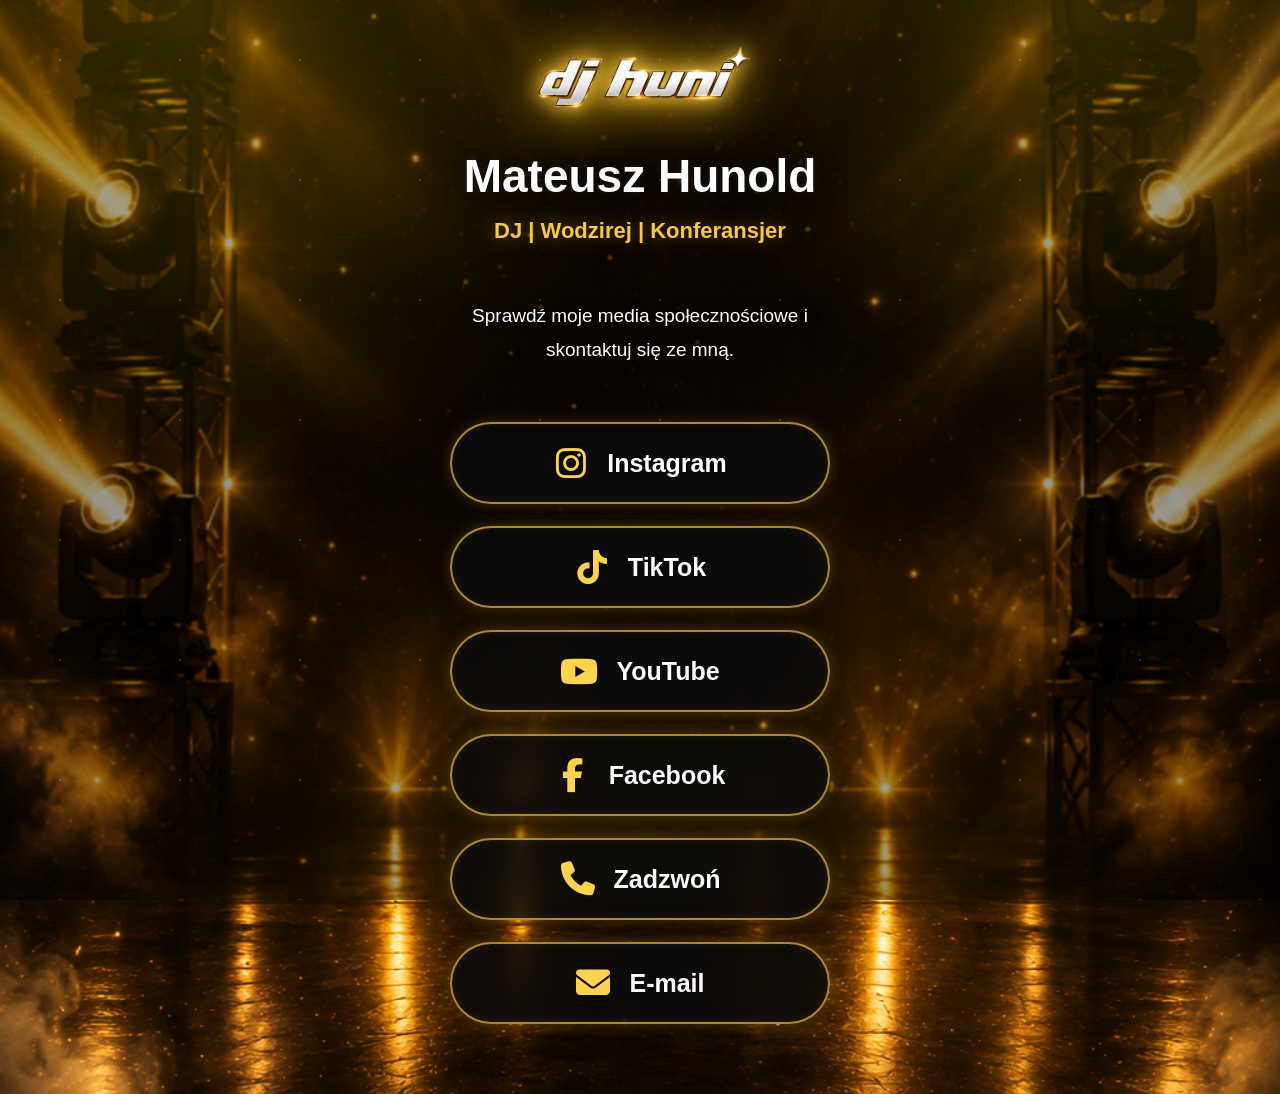
<file: index.html>
<!DOCTYPE html>
<html lang="pl">
<head>
    <meta charset="UTF-8">
    <meta name="viewport" content="width=device-width, initial-scale=1.0">
    <title>DJ HuNi | Mateusz Hunold</title>

    <link rel="stylesheet" href="style.css">

    <link rel="stylesheet"
    href="https://cdnjs.cloudflare.com/ajax/libs/font-awesome/6.5.2/css/all.min.css">
</head>

<body>

<div class="background-lights"></div>
<div class="gold-particles"></div>

<div class="container">

    <img src="logo.png" alt="DJ HuNi" class="logo">

    <h1>Mateusz Hunold</h1>

    <h2>DJ | Wodzirej | Konferansjer</h2>

    <p class="opis">
        Sprawdź moje media społecznościowe i skontaktuj się ze mną.
    </p>

    <div class="buttons">

        <a href="https://www.instagram.com/dj.huni?igsi=MTVweHNndGQwZXpidA==" target="_blank">
            <i class="fab fa-instagram"></i>
            Instagram
        </a>

        <a href="https://www.tiktok.com/@djhuni?_r=1&_t=ZN-99CxWNQhYyU" target="_blank">
            <i class="fab fa-tiktok"></i>
            TikTok
        </a>

        <a href="https://youtube.com/@djhuni87?si=Em9GUkiMJfFAqRYr" target="_blank">
            <i class="fab fa-youtube"></i>
            YouTube
        </a>

        <a href="https://www.facebook.com/share/1JUAKbgb13/" target="_blank">
            <i class="fab fa-facebook-f"></i>
            Facebook
        </a>

        <a href="tel:+48721386180">
            <i class="fas fa-phone"></i>
            Zadzwoń
        </a>

        <a href="mailto:djhuni@o2.pl">
            <i class="fas fa-envelope"></i>
            E-mail
        </a>

    </div>

</div>

<script src="script.js"></script>

</body>
</html>
</file>
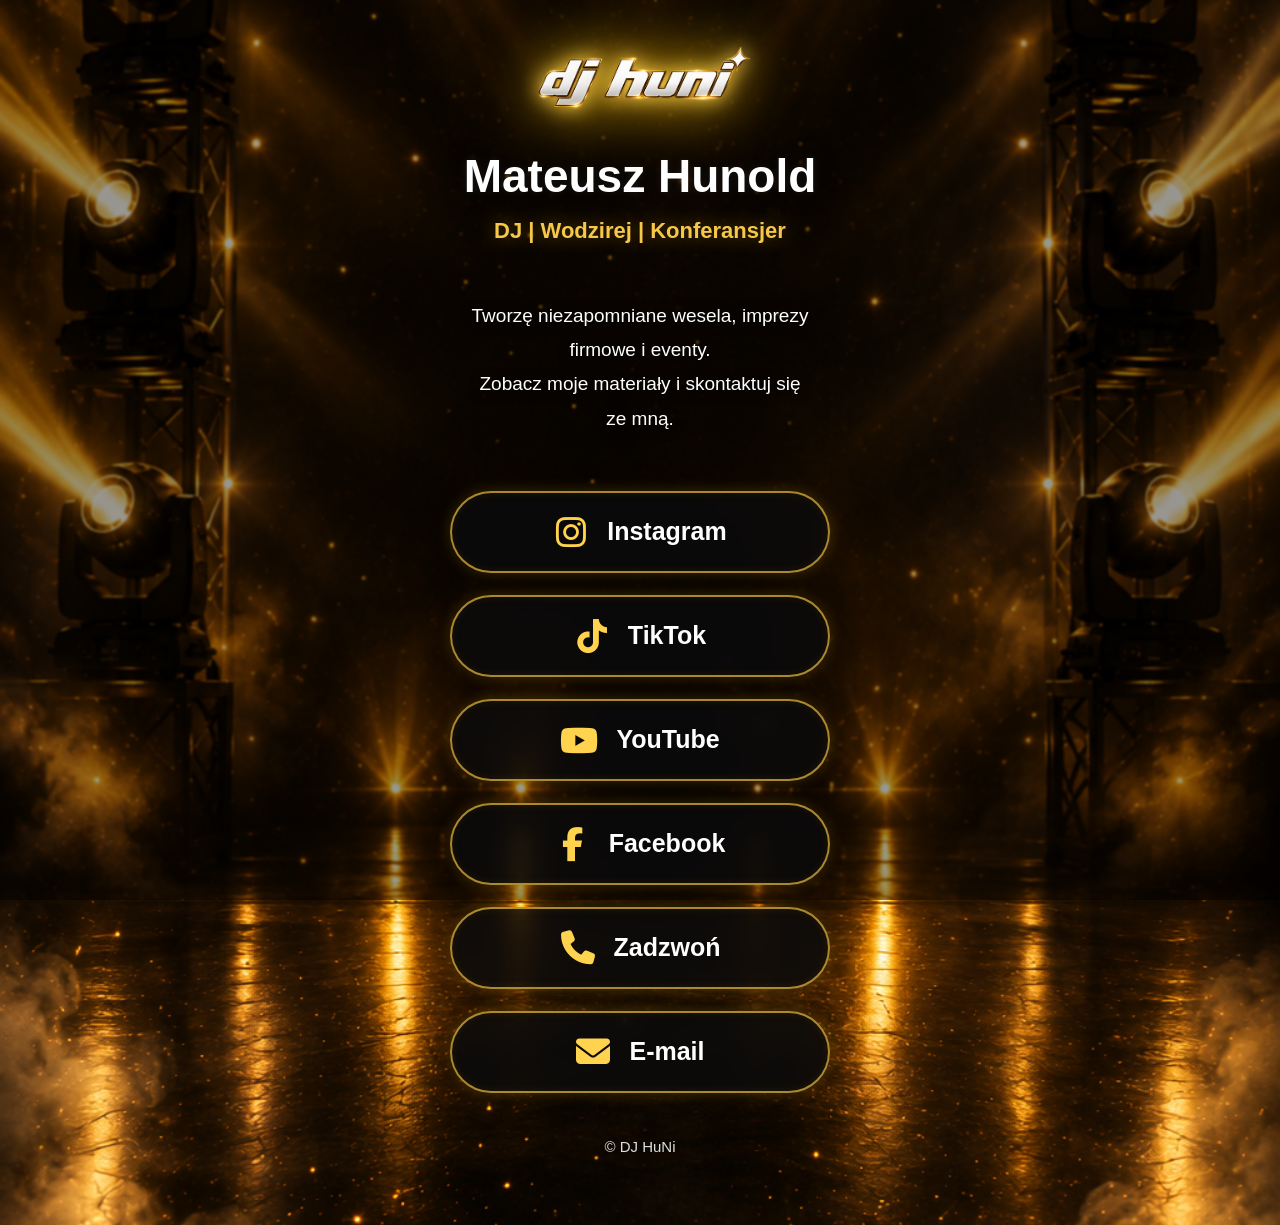
<file: indeks.html>
<!DOCTYPE html>
<html lang="pl">
<head>
    <meta charset="UTF-8">
    <meta name="viewport" content="width=device-width, initial-scale=1.0">
    <title>DJ HuNi | Mateusz Hunold</title>

    <meta name="description" content="DJ | Wodzirej | Konferansjer. Wesela, imprezy firmowe i eventy.">

    <link rel="preconnect" href="https://fonts.googleapis.com">
    <link rel="preconnect" href="https://fonts.gstatic.com" crossorigin>

    <link href="https://fonts.googleapis.com/css2?family=Poppins:wght@300;400;600;700&display=swap" rel="stylesheet">

    <link rel="stylesheet" href="style.css">

    <link rel="stylesheet"
    href="https://cdnjs.cloudflare.com/ajax/libs/font-awesome/6.6.0/css/all.min.css">

</head>

<body>

<div class="background"></div>

<div class="overlay"></div>

<main class="container">

    <img src="logo.png" class="logo" alt="DJ HuNi">

    <h1>Mateusz Hunold</h1>

    <h2>DJ | Wodzirej | Konferansjer</h2>

    <p class="opis">

        Tworzę niezapomniane wesela,

        imprezy firmowe i eventy.

        <br>

        Zobacz moje materiały

        i skontaktuj się ze mną.

    </p>

<div class="buttons">

<a href="https://www.instagram.com/dj.huni?igsi=MTVweHNndGQwZXpidA==" target="_blank" class="btn">

<i class="fab fa-instagram"></i>

Instagram

</a>

<a href="https://www.tiktok.com/@djhuni?_r=1&_t=ZN-99CxWNQhYyU" target="_blank" class="btn">

<i class="fab fa-tiktok"></i>

TikTok

</a>

<a href="https://youtube.com/@djhuni87?si=Em9GUkiMJfFAqRYr" target="_blank" class="btn">

<i class="fab fa-youtube"></i>

YouTube

</a>

<a href="https://www.facebook.com/share/1JUAKbgb13/" target="_blank" class="btn">

<i class="fab fa-facebook-f"></i>

Facebook

</a>

<a href="tel:+48721386180" class="btn">

<i class="fas fa-phone"></i>

Zadzwoń

</a>

<a href="mailto:djhuni@o2.pl" class="btn">

<i class="fas fa-envelope"></i>

E-mail

</a>

</div>

<footer>

© DJ HuNi

</footer>

</main>

<script src="script.js"></script>

</body>

</html>
</file>
<file: style.css>
/* ==========================
   DJ HuNi - STYLE.CSS
   CZĘŚĆ 1/2
========================== */

*{
    margin:0;
    padding:0;
    box-sizing:border-box;
}

html{
    scroll-behavior:smooth;
}

body{
    font-family:Arial,Helvetica,sans-serif;
    color:#fff;
    background:url("tlo.png") center center/cover no-repeat fixed;
    min-height:100vh;
    overflow-x:hidden;
    position:relative;
}

body::before{
    content:"";
    position:fixed;
    inset:0;
    background:rgba(0,0,0,.40);
    backdrop-filter:blur(1px);
    z-index:0;
}

.container{
    position:relative;
    z-index:2;
    max-width:430px;
    margin:auto;
    padding:40px 25px 70px;
    text-align:center;
}

.logo{
    width:230px;
    max-width:85%;
    margin:0 auto 35px;
    display:block;

    filter:
    drop-shadow(0 0 10px #ffd54d)
    drop-shadow(0 0 30px rgba(255,190,0,.9));

    animation:logoGlow 3s ease-in-out infinite alternate;
}

@keyframes logoGlow{

from{

filter:
drop-shadow(0 0 8px #ffd54d)
drop-shadow(0 0 20px rgba(255,190,0,.6));

}

to{

filter:
drop-shadow(0 0 16px #fff5ae)
drop-shadow(0 0 45px gold);

}

}

h1{

font-size:46px;

font-weight:900;

line-height:1.05;

margin-bottom:18px;

text-shadow:

0 0 20px rgba(0,0,0,.9),

0 0 8px rgba(255,255,255,.12);

}

h2{

color:#f6c84a;

font-size:22px;

font-weight:700;

margin-bottom:55px;

text-shadow:

0 0 20px rgba(255,200,0,.45);

}

.opis{

font-size:19px;

line-height:1.8;

max-width:340px;

margin:auto;

margin-bottom:55px;

text-shadow:

0 2px 12px rgba(0,0,0,.9);

}

.buttons{

display:flex;

flex-direction:column;

gap:22px;

}

.buttons a{

position:relative;

overflow:hidden;

display:flex;

align-items:center;

justify-content:center;

gap:18px;

padding:22px;

border-radius:60px;

text-decoration:none;

font-size:25px;

font-weight:700;

color:#fff;

background:rgba(12,12,12,.82);

border:2px solid rgba(255,205,70,.65);

backdrop-filter:blur(10px);

transition:.35s;

box-shadow:

0 0 15px rgba(255,190,0,.20),

inset 0 0 10px rgba(255,180,0,.08);

animation:goldPulse 3s infinite;

}

.buttons a i{

font-size:34px;

color:#ffd34d;

min-width:36px;

}

.buttons a:hover{

transform:translateY(-4px) scale(1.03);

border-color:#ffd34d;

box-shadow:

0 0 30px rgba(255,210,0,.7),

0 0 50px rgba(255,180,0,.45);

}/* ==========================
   DJ HuNi - STYLE.CSS
   CZĘŚĆ 2/2
========================== */

/* Złoty błysk na przyciskach */

.buttons a::before{

content:"";

position:absolute;

top:0;

left:-150%;

width:60%;

height:100%;

background:linear-gradient(
90deg,
transparent,
rgba(255,255,255,.55),
transparent
);

transform:skewX(-25deg);

animation:shine 5s infinite;

}

@keyframes shine{

0%{

left:-150%;

}

20%{

left:150%;

}

100%{

left:150%;

}

}

/* Pulsowanie przycisków */

@keyframes goldPulse{

0%{

box-shadow:
0 0 10px rgba(255,190,0,.20),
inset 0 0 10px rgba(255,180,0,.08);

}

50%{

box-shadow:
0 0 35px rgba(255,200,0,.60),
0 0 55px rgba(255,180,0,.35),
inset 0 0 12px rgba(255,200,0,.20);

}

100%{

box-shadow:
0 0 10px rgba(255,190,0,.20),
inset 0 0 10px rgba(255,180,0,.08);

}

}

/* Reflektory */

.background-lights{

position:fixed;

left:0;
top:0;

width:100%;
height:100%;

pointer-events:none;

z-index:1;

background:

radial-gradient(circle at 15% 0%,rgba(255,215,0,.20),transparent 35%),

radial-gradient(circle at 85% 0%,rgba(255,215,0,.18),transparent 30%),

radial-gradient(circle at 50% 100%,rgba(255,180,0,.12),transparent 45%);

animation:lightsMove 8s ease-in-out infinite alternate;

}

@keyframes lightsMove{

0%{

transform:translateY(0) scale(1);

opacity:.9;

}

50%{

transform:translateY(-18px) scale(1.03);

opacity:1;

}

100%{

transform:translateY(0) scale(1);

opacity:.9;

}

}

/* Iskry */

.gold-particles{

position:fixed;

inset:0;

pointer-events:none;

z-index:1;

background-image:

radial-gradient(#ffd54d 1px,transparent 1px);

background-size:120px 120px;

opacity:.22;

animation:particles 18s linear infinite;

}

@keyframes particles{

0%{

transform:translateY(0);

}

100%{

transform:translateY(-120px);

}

}

/* Stopka */

footer{

margin-top:45px;

color:#ddd;

font-size:15px;

text-align:center;

text-shadow:0 0 10px #000;

}

/* Telefon */

@media(max-width:480px){

.container{

padding:30px 20px 60px;

}

.logo{

width:210px;

margin-bottom:28px;

}

h1{

font-size:42px;

}

h2{

font-size:19px;

margin-bottom:40px;

}

.opis{

font-size:17px;

margin-bottom:40px;

}

.buttons{

gap:18px;

}

.buttons a{

font-size:22px;

padding:20px;

}

.buttons a i{

font-size:30px;

}
</file>
